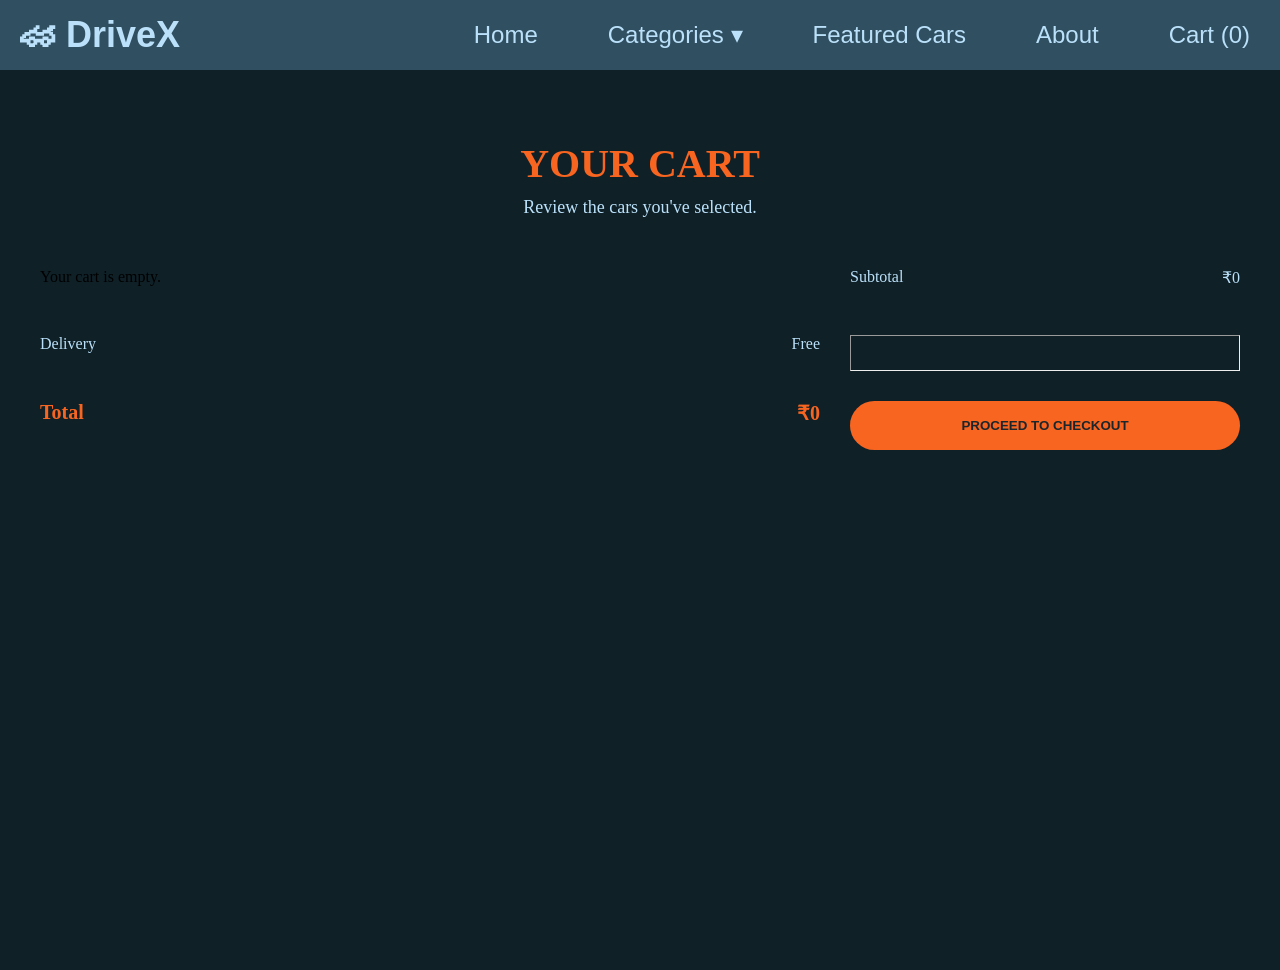
<file: cart.html>
<!DOCTYPE html>
<html lang="en">

<head>
    <meta charset="UTF-8">
    <meta name="viewport" content="width=device-width, initial-scale=1.0">

    <title>DriveX | Cart</title>

    <link rel="stylesheet" href="style.css">
    <link rel="stylesheet" href="cart.css">
</head>

<body>

    <!-- Header / Navbar -->

    <header>

        <nav class="navbar section-content">

            <h2 class="nav-logo">
                <a href="index.html" class="logo-image">
                    🏎 DriveX
                </a>
            </h2>

            <ul class="nav-menu">

                <li class="nav-item">
                    <a href="index.html" class="nav-link">
                        Home
                    </a>
                </li>

                <li class="nav-item dropdown-container">

                    <a href="#" class="nav-link">
                        Categories ▾
                    </a>

                    <ul class="drop-menu">
                        <li><a href="index.html#suv">SUV</a></li>
                        <li><a href="index.html#sedan">Sedan</a></li>
                        <li><a href="index.html#sports-cars">Sports Cars</a></li>
                        <li><a href="index.html#convertible">Convertible</a></li>
                    </ul>

                </li>

                <li class="nav-item">
                    <a href="featured.html" class="nav-link">
                        Featured Cars
                    </a>
                </li>

                <li class="nav-item">
                    <a href="about.html" class="nav-link">
                        About
                    </a>
                </li>

                <li class="nav-item">
                    
                    <a href="cart.html" class="nav-link">Cart (<span id="cart-count">0</span>)</a> 
                </li>

            </ul>

        </nav>

    </header>


    <!-- Cart Section -->

    <section class="cart-section">

        <div class="cart-container">

            <div class="cart-heading">

                <h1>YOUR CART</h1>

                <p>
                    Review the cars you've selected.
                </p>

            </div>


            <div class="cart-content">

                <!-- Cart Items -->
                <!-- Example Cart Item -->

                <div class="cart-items" id="cart-items">
                </div>
                <!-- Cart Summary -->

                <div class="summary-row">
                    <span>Subtotal</span>
                    <span id="cart-subtotal">₹0</span>
                </div>

                <div class="summary-row">
                    <span>Delivery</span>
                    <span>Free</span>
                </div>

                <hr>

                <div class="summary-total">
                    <span>Total</span>
                    <span id="cart-total">₹0</span>
                </div>
                <button class="checkout-button" onclick="goToCheckout()">
                    PROCEED TO CHECKOUT
                </button>

            </div>

        </div>

    </section>

    <script src="script.js"></script>
</body>

</html>
</file>
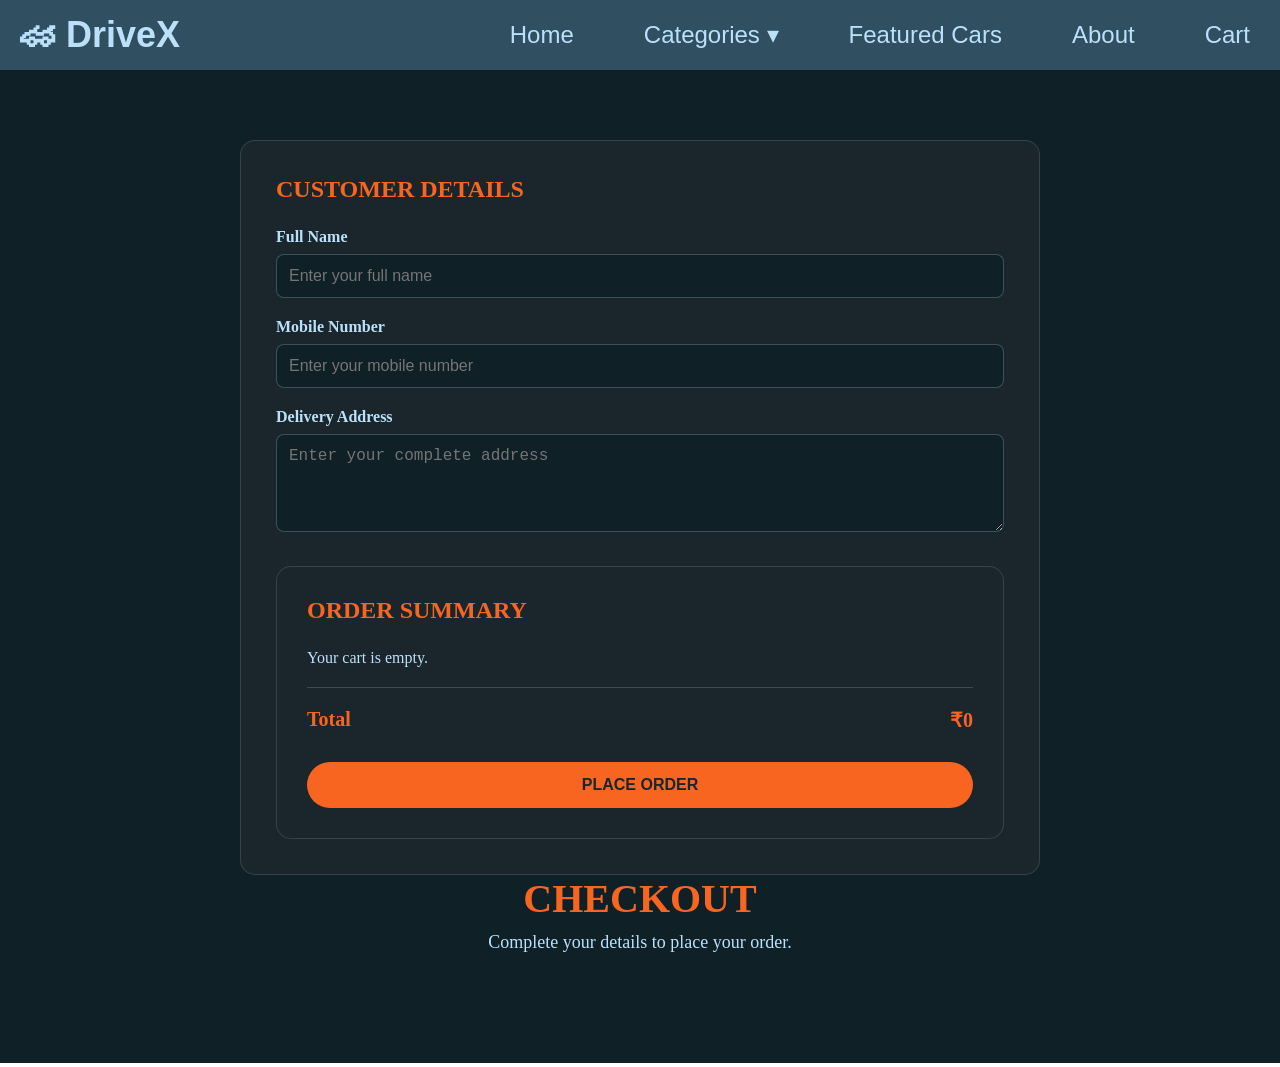
<file: checkout.html>
<!DOCTYPE html>
<html lang="en">

<head>
    <meta charset="UTF-8">
    <meta name="viewport" content="width=\, initial-scale=1.0">
    <title>DriveX | CheckOut</title>
    <link rel="stylesheet" href="style.css">
    <link rel="stylesheet" href="checkout.css">

</head>

<body>
    <!-- Header / Navbar -->

    <header>

        <nav class="navbar section-content">

            <h2 class="nav-logo">
                <a href="index.html" class="logo-image">
                    🏎 DriveX
                </a>
            </h2>

            <ul class="nav-menu">

                <li class="nav-item">
                    <a href="index.html" class="nav-link">
                        Home
                    </a>
                </li>

                <li class="nav-item dropdown-container">

                    <a href="#" class="nav-link">
                        Categories ▾
                    </a>

                    <ul class="drop-menu">
                        <li><a href="index.html#suv">SUV</a></li>
                        <li><a href="index.html#sedan">Sedan</a></li>
                        <li><a href="index.html#sports-cars">Sports Cars</a></li>
                        <li><a href="index.html#convertible">Convertible</a></li>
                    </ul>

                </li>

                <li class="nav-item">
                    <a href="featured.html" class="nav-link">
                        Featured Cars
                    </a>
                </li>

                <li class="nav-item">
                    <a href="about.html" class="nav-link">
                        About
                    </a>
                </li>

                <li class="nav-item">
                    <a href="cart.html" class="nav-link">
                        Cart
                    </a>
                </li>

            </ul>

        </nav>

    </header>
    <!--Checkout section-->
    <section class="checkout-section">

        <div class="checkout-container">
            <div class="checkout-form">

                <h2>CUSTOMER DETAILS</h2>

                <div class="form-group">
                    <label for="name">Full Name</label>
                    <input type="text" id="name" placeholder="Enter your full name">
                </div>

                <div class="form-group">
                    <label for="mobile">Mobile Number</label>
                    <input type="tel" id="mobile" placeholder="Enter your mobile number">
                </div>

                <div class="form-group">
                    <label for="address">Delivery Address</label>
                    <textarea id="address" rows="4" placeholder="Enter your complete address"></textarea>
                </div>
                <div class="checkout-summary">

                    <h2>ORDER SUMMARY</h2>

                    <div id="checkout-items"></div>

                    <hr>

                    <div class="checkout-total">
                        <span>Total</span>
                        <span id="checkout-total">₹0</span>
                    </div>
                    <button class="place-order-button" onclick="placeOrder()">
                        PLACE ORDER
                    </button>

                </div>

            </div>

            <div class="checkout-heading">

                <h1>CHECKOUT</h1>

                <p>Complete your details to place your order.</p>

            </div>

            <div id="order-success" class="order-success">

                <div class="success-icon">✓</div>

                <h2>ORDER PLACED SUCCESSFULLY!</h2>

                <p>
                    Thank you for choosing DriveX.
                    Your order has been received successfully.
                </p>

                <a href="index.html" class="success-button">
                    BACK TO HOME
                </a>

            </div>

            <script src="script.js"></script>

        </body>


</html>
</file>
<file: style.css>
* {
    margin: 0;
    padding: 0;
    box-sizing: border-box;
}

/* Navber section styling*/

ul {
    list-style: none;
}

a {
    text-decoration: none;
}

header {
    background-color: #304f61;

    position: sticky;
    top: 0;
    z-index: 1000;

}

.logo-image {
    color: #BBE1FA;
    transition: 0.3s ease;
}

.logo-image:hover {
    color: #f86521;
}

.nav-link {
    color: #BBE1FA;
    padding: 10px;
    transition: 0.3s ease;
}

.section-content {
    margin: 0 auto;
    padding: 20px;
    width: 100%;
    height: 70px;
    display: flex;
    align-items: center;
    justify-content: space-between;
    font-family: 'Gill Sans', 'Gill Sans MT', Calibri, 'Trebuchet MS', sans-serif;
    font-weight: 500;
    font-size: x-large;
}

.nav-menu {
    display: flex;
    gap: 50px;
}

.nav-item .nav-link:hover {
    background-color: #f86521;
    color: #1B262C;
    border-radius: 30px;
}

/*Hero section Style*/

.hero-section {
    min-height: 100vh;
    background: #1B262C;

}

.hero-section .section-content {
    display: flex;
    align-items: center;
    min-height: 100vh;
    color: #BBE1FA;
    justify-content: space-between;
}

.hero-section .hero-details .title {
    font-size: xx-large;
    color: #f86521;
    font-family: "Minver", "sans-serif";
}

.hero-section .hero-details .subtitle {
    margin-top: 8px;
    max-width: 70%;
    font-size: x-large;
    font-weight: bold;

}

.hero-section .hero-details .description {
    max-width: 70%;
    margin: 24px 0 40px;
    font-size: medium;
}

.hero-section .hero-details .buttons {
    display: flex;
    gap: 23px;
}

.hero-section .hero-details .button {
    padding: 10px 26px;
    border: 2px solid transparent;
    color: #1B262C;
    background: #f86521;
    font-weight: bold;
    border-radius: 25px;
    transition: 0.3s ease;

}

.hero-images {
    width: 600px;
    height: 400px;
    border-radius: 10px;
}

/* Categories Dropdown */

.dropdown-container {
    position: relative;
}

.drop-menu {
    display: none;
    position: absolute;
    top: 100%;
    left: 0;
    background-color: #1B262C;
    padding: 10px;
    min-width: 180px;
    border-radius: 10px;
}

.dropdown-container:hover .drop-menu {
    display: block;
}

.drop-menu li a {
    display: block;
    color: #BBE1FA;
    padding: 10px 15px;
    font-size: medium;
}

.drop-menu li a:hover {
    background-color: #f86521;
    color: #1B262C;
    border-radius: 8px;
}

.category-section {
    background-color: #0f2027;
    padding: 70px 20px;
}

.category-container {
    max-width: 1100px;
    margin: auto;
}

.category-heading {
    text-align: center;
    margin-bottom: 40px;
}

.category-heading h2 {
    color: #f86521;
    font-size: 35px;
    margin-bottom: 10px;
}

.category-heading p {
    color: #BBE1FA;
    font-size: 18px;
}

.category-content {
    background-color: #1B262C;
    padding: 30px;
    border-radius: 15px;
    border: 1px solid rgba(187, 225, 250, 0.15);
}

.category-content h3 {
    color: #f86521;
    margin-bottom: 15px;
}

.category-content p {
    color: #BBE1FA;
    line-height: 1.7;
}

.category-content {
    display: grid;
    grid-template-columns: repeat(2, 1fr);
    gap: 25px;
}

.category-content>h3,
.category-content>p {
    grid-column: 1 / -1;
}

.category-car {
    background-color: #0f2027;
    padding: 25px;
    border-radius: 15px;
    border: 1px solid rgba(187, 225, 250, 0.15);
    transition: 0.3s ease;
}

.category-car:hover {
    transform: translateY(-6px);
}

.category-car h3 {
    color: #BBE1FA;
    margin-bottom: 12px;
}

.category-car p {
    color: #BBE1FA;
    line-height: 1.5;
    margin-bottom: 15px;
}

.category-car h4 {
    color: #f86521;
    margin-bottom: 18px;
}

.category-car img {
    width: 100%;
    height: 300px;
    object-fit: contain;
    border-radius: 10px;
    margin-bottom: 20px;
}

.add-cart-button {

    background-color: #f86521;
    color: #1B262C;
    padding: 9px 16px;
    border-radius: 20px;
    font-weight: bold;
    transition: 0.3s ease;
}

.car-specs {
    display: grid;
    grid-template-columns: repeat(2, 1fr);
    gap: 10px;
    margin: 15px 0 20px;
}

.car-specs div {
    background-color: #1B262C;
    border: 1px solid rgba(187, 225, 250, 0.15);
    padding: 12px;
    border-radius: 8px;
}

.car-specs span {
    display: block;
    color: #BBE1FA;
    font-size: 13px;
    margin-bottom: 5px;
}

.car-specs strong {
    color: #f86521;
    font-size: 15px;
}

.extra-details {
    display: none;
    margin-top: 15px;
    padding: 15px;
    background-color: #0f2027;
    border-radius: 10px;
    border: 1px solid rgba(187, 225, 250, 0.15);
}

.extra-details p {
    color: #BBE1FA;
    line-height: 1.5;
    margin-bottom: 12px;
}

.extra-details ul {
    padding-left: 18px;
}

.extra-details li {
    color: #BBE1FA;
    margin-bottom: 6px;
}

.footer {
    background-color: #304f61;
    color: #BBE1FA;
    padding-top: 50px;
    margin-top: 50px;
}

.footer-content {
    width: 100%;
    padding: 0 40px 40px;
    display: grid;
    grid-template-columns: repeat(4, 1fr);
    gap: 40px;
}

.footer-section {
    display: flex;
    flex-direction: column;
    gap: 12px;
}

.footer-section h2,
.footer-section h3 {
    color: #f86521;
    margin-bottom: 10px;
}

.footer-section p {
    line-height: 1.6;
}

.footer-section a {
    color: #BBE1FA;
    transition: 0.3s ease;
}

.footer-section a:hover {
    color: #f86521;
    padding-left: 5px;
}

.footer-bottom {
    border-top: 1px solid rgba(187, 225, 250, 0.15);
    text-align: center;
    padding: 20px;
}

.footer-bottom p {
    color: #BBE1FA;
}
.details-button {
    background-color: transparent;
    color: #f86521;
    border: 1px solid #f86521;
    padding: 9px 16px;
    border-radius: 20px;
    font-weight: bold;
    cursor: pointer;
    transition: 0.3s ease;
}

.details-button:hover {
    background-color: #f86521;
    color: #1B262C;
}

@media screen and (max-width: 768px) {

    .section-content {
        height: auto;
        padding: 15px 20px;
        flex-direction: column;
        gap: 15px;
    }

    .nav-menu {
        flex-wrap: wrap;
        justify-content: center;
        gap: 10px;
    }

    .nav-link {
        font-size: 16px;
        padding: 8px 10px;
    }
    .hero-section .section-content {
        flex-direction: column;
        justify-content: center;
        text-align: center;
        min-height: auto;
        padding: 60px 20px;
        gap: 40px;
    }

    .hero-section .hero-details {
        width: 100%;
    }

    .hero-section .hero-details .title {
        font-size: 28px;
    }

    .hero-section .hero-details .subtitle {
        font-size: 20px;
    }

    .hero-section .hero-image-item {
        width: 100%;
    }

    .hero-section .hero-images {
        width: 100%;
        max-width: 400px;
        height: auto;
    }
    .category-container {
        padding: 20px;
    }

    .category-car {
        width: 100%;
        max-width: 450px;
        margin: 20px auto;
    }

    .category-car img {
        width: 100%;
        height: auto;
        object-fit: contain;
    }

    .car-specs {
        grid-template-columns: 1fr;
    } .category-heading h2 {
        font-size: 28px;
        text-align: center;
    }

    .category-heading p {
        font-size: 16px;
        text-align: center;
        line-height: 1.5;
    }

    .category-content {
        width: 100%;
          grid-template-columns: 1fr;
        text-align: center;
    }

    .category-content h3 {
        font-size: 22px;
    }

    .category-content p {
        font-size: 15px;
        line-height: 1.6;
    }
     .footer-content {
        grid-template-columns: 1fr;
        padding: 0 25px 30px;
        gap: 30px;
    }

    .footer-section {
        text-align: center;
        align-items: center;
    }

    .footer-section h2 {
        font-size: 24px;
    }

    .footer-section h3 {
        font-size: 20px;
    }

    .footer-section p,
    .footer-section a {
        font-size: 15px;
    }
}
.category-car {
    max-width: 100%;
}

.category-car img {
    max-width: 100%;
    height: auto;
}
</file>
<file: cart.css>
/* Cart Section */

.cart-section {
    min-height: 100vh;
    background-color: #0f2027;
    padding: 70px 20px;
}

.cart-container {
    max-width: 1200px;
    margin: auto;
}


/* Heading */

.cart-heading {
    text-align: center;
    margin-bottom: 50px;
}

.cart-heading h1 {
    color: #f86521;
    font-size: 40px;
    margin-bottom: 10px;
}

.cart-heading p {
    color: #BBE1FA;
    font-size: 18px;
}


/* Cart Content */

.cart-content {
    display: grid;
    grid-template-columns: 2fr 1fr;
    gap: 30px;
}


/* Cart Item */

.cart-item {
    background-color: #1B262C;
    border-radius: 15px;
    padding: 20px;
    display: flex;
    align-items: center;
    gap: 25px;
    border: 1px solid rgba(187, 225, 250, 0.15);
}

.cart-item img {
    width: 220px;
    height: 150px;
    object-fit: cover;
    border-radius: 10px;
}

.cart-item-details {
    flex: 1;
}

.cart-item-details span {
    color: #f86521;
    font-size: 12px;
    font-weight: bold;
}

.cart-item-details h2 {
    color: #BBE1FA;
    margin: 8px 0;
}

.cart-item-details p {
    color: #BBE1FA;
    margin-bottom: 12px;
}

.cart-item-details h3 {
    color: #f86521;
}


/* Remove */

.remove-button {
    background: transparent;
    border: 1px solid #f86521;
    color: #f86521;
    padding: 8px 15px;
    border-radius: 20px;
    cursor: pointer;
    transition: 0.3s ease;
}

.remove-button:hover {
    background-color: #f86521;
    color: #1B262C;
}


/* Summary */

.cart-summary {
    background-color: #1B262C;
    border-radius: 15px;
    padding: 30px;
    height: fit-content;
    border: 1px solid rgba(187, 225, 250, 0.15);
}

.cart-summary h2 {
    color: #f86521;
    margin-bottom: 25px;
}

.summary-row {
    display: flex;
    justify-content: space-between;
    color: #BBE1FA;
    margin-bottom: 18px;
}

.cart-summary hr {
    border: none;
    border-top: 1px solid rgba(187, 225, 250, 0.2);
    margin: 20px 0;
}

.summary-total {
    display: flex;
    justify-content: space-between;
    color: #f86521;
    font-size: 20px;
    font-weight: bold;
    margin-bottom: 25px;
}


/* Checkout */

.checkout-button {
    width: 100%;
    padding: 13px;
    border: none;
    border-radius: 25px;
    background-color: #f86521;
    color: #1B262C;
    font-weight: bold;
    cursor: pointer;
    transition: 0.3s ease;
}

.checkout-button:hover {
    background-color: #BBE1FA;
}
@media screen and (max-width: 768px) {

    .cart-section {
        padding: 50px 15px;
    }

    .cart-heading h1 {
        font-size: 32px;
    }

    .cart-heading p {
        font-size: 16px;
    }

    .cart-content {
        grid-template-columns: 1fr;
        gap: 20px;
    }

    .cart-item {
        flex-direction: column;
        text-align: center;
        gap: 15px;
    }

    .cart-item img {
        width: 100%;
        max-width: 350px;
        height: auto;
    }

    .cart-item-details h2 {
        font-size: 22px;
    }

    .cart-summary {
        padding: 20px;
    }

}
</file>
<file: checkout.css>
.checkout-section {
    min-height: 100vh;
    background-color: #0f2027;
    padding: 70px 20px;
}

.checkout-container {
    max-width: 800px;
    margin: auto;
}

.checkout-heading {
    text-align: center;
    margin-bottom: 40px;
}

.checkout-heading h1 {
    color: #f86521;
    font-size: 40px;
    margin-bottom: 10px;
}

.checkout-heading p {
    color: #BBE1FA;
    font-size: 18px;
}

.checkout-form {
    background-color: #1B262C;
    padding: 35px;
    border-radius: 15px;
    border: 1px solid rgba(187, 225, 250, 0.15);
}

.checkout-form h2 {
    color: #f86521;
    margin-bottom: 25px;
}

.form-group {
    margin-bottom: 20px;
}

.form-group label {
    display: block;
    color: #BBE1FA;
    margin-bottom: 8px;
    font-weight: bold;
}

.form-group input,
.form-group textarea {
    width: 100%;
    padding: 12px;
    border: 1px solid rgba(187, 225, 250, 0.25);
    border-radius: 8px;
    background-color: #0f2027;
    color: #BBE1FA;
    font-size: 16px;
    outline: none;
}

.form-group textarea {
    resize: vertical;
}

.form-group input:focus,
.form-group textarea:focus {
    border-color: #f86521;
}
.checkout-summary {
    margin-top: 30px;
    background-color: #1B262C;
    padding: 30px;
    border-radius: 15px;
    border: 1px solid rgba(187, 225, 250, 0.15);
}

.checkout-summary h2 {
    color: #f86521;
    margin-bottom: 25px;
}

.checkout-item {
    display: flex;
    align-items: center;
    justify-content: space-between;
    gap: 20px;
    margin-bottom: 20px;
}

.checkout-item h3 {
    color: #BBE1FA;
}

.checkout-item p {
    color: #f86521;
    font-weight: bold;
}

.checkout-summary hr {
    border: none;
    border-top: 1px solid rgba(187, 225, 250, 0.2);
    margin: 20px 0;
}

.checkout-total {
    display: flex;
    justify-content: space-between;
    color: #f86521;
    font-size: 20px;
    font-weight: bold;
}
.place-order-button {
    width: 100%;
    margin-top: 30px;
    padding: 14px;
    border: none;
    border-radius: 25px;
    background-color: #f86521;
    color: #1B262C;
    font-weight: bold;
    font-size: 16px;
    cursor: pointer;
    transition: 0.3s ease;
}

.place-order-button:hover {
    background-color: #BBE1FA;
}

.order-success {
    display: none;
    margin-top: 30px;
    padding: 35px;
    background-color: #1B262C;
    border-radius: 15px;
    border: 1px solid rgba(187, 225, 250, 0.15);
    text-align: center;
}

.success-icon {
    width: 60px;
    height: 60px;
    margin: 0 auto 20px;
    border-radius: 50%;
    background-color: #f86521;
    color: #1B262C;
    display: flex;
    align-items: center;
    justify-content: center;
    font-size: 35px;
    font-weight: bold;
}

.order-success h2 {
    color: #f86521;
    margin-bottom: 15px;
}

.order-success p {
    color: #BBE1FA;
    line-height: 1.6;
    margin-bottom: 25px;
}

.success-button {
    display: inline-block;
    padding: 11px 22px;
    background-color: #f86521;
    color: #1B262C;
    border-radius: 25px;
    font-weight: bold;
    transition: 0.3s ease;
}

.success-button:hover {
    background-color: #BBE1FA;
}
@media screen and (max-width: 768px) {

    .checkout-section {
        padding: 50px 15px;
    }

    .checkout-heading h1 {
        font-size: 32px;
    }

    .checkout-heading p {
        font-size: 16px;
        line-height: 1.5;
    }

    .checkout-form {
        padding: 22px;
    }

    .checkout-form h2 {
        font-size: 24px;
    }

    .checkout-summary {
        padding: 22px;
    }

    .checkout-item {
        flex-direction: column;
        align-items: flex-start;
        gap: 8px;
    }

    .checkout-total {
        font-size: 18px;
    }

    .order-success {
        padding: 25px 18px;
    }

}
</file>
